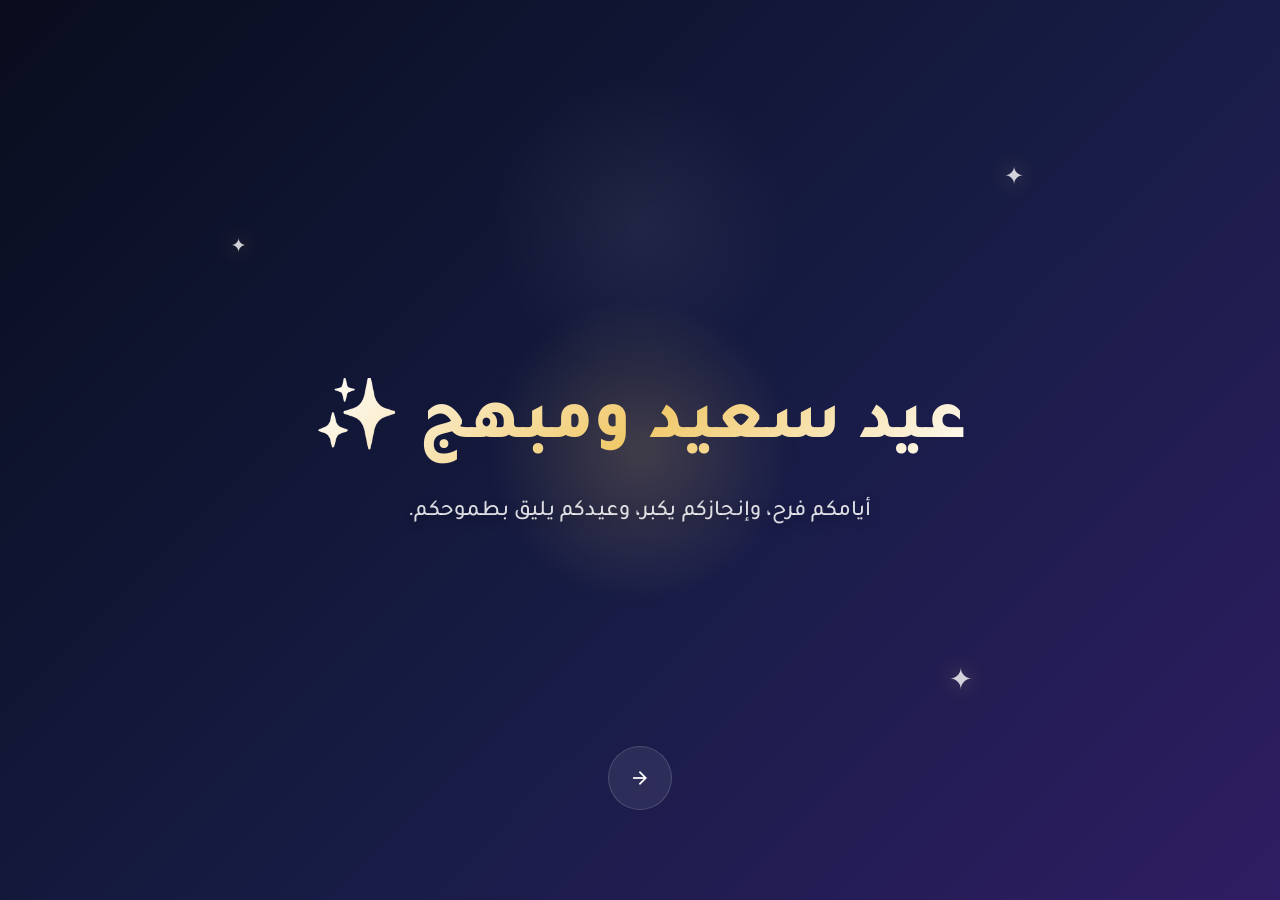
<file: index.html>
<!DOCTYPE html>
<html lang="ar" dir="rtl">
<head>
  <meta charset="UTF-8" />
  <meta name="viewport" content="width=device-width, initial-scale=1.0" />
  <title>تهنئة العيد | نادي ريادة الأعمال</title>

  <!-- Google Icons -->
  <link
    rel="stylesheet"
    href="https://fonts.googleapis.com/css2?family=Material+Symbols+Outlined:opsz,wght,FILL,GRAD@24,500,0,0"
  />

  <link rel="stylesheet" href="styles.css" />
</head>
<body class="page-home">
  <!-- Splash -->
  <div id="splash" class="splash-screen">
    <div class="splash-stars"></div>
    <div class="sparkles"></div>
    <div class="splash-orb"></div>

    <div class="floating-star star-1">✦</div>
    <div class="floating-star star-2">✦</div>
    <div class="floating-star star-3">✦</div>

    <div class="splash-inner">
      <h1 class="splash-title">عيد سعيد ومبهج ✨</h1>
      <p class="splash-note">
        أيامكم فرح، وإنجازكم يكبر، وعيدكم يليق بطموحكم.
      </p>
    </div>
       <!-- Splash Arrow -->
<button class="splash-scroll" id="splashNext" aria-label="ابدأ">
<span class="material-symbols-outlined">arrow_forward</span>
</button>
  </div>

  <!-- Main -->
  <main class="home-shell hidden" id="mainContent">
    <div class="page-stars"></div>

    <section class="hero-card reveal-up">
      <img
        src="assets/logo.png"
        alt="شعار النادي"
        class="club-logo"
        id="clubLogo"
      />

      <div class="hero-copy">
        <p class="eyebrow"></p>

        <h2 class="special-greeting-title">كل عام وأنتم بخير</h2>

        <p class="special-greeting">
          يسر نادي ريادة الأعمال أن يهنئكم بحلول عيد الفطر المبارك، أعاده الله عليكم
          بالفرح والنجاح والبدايات الجميلة، وجعل أيامكم مليئة بالبهجة والإنجاز.
        </p>

        <div class="home-actions">
          <a href="cards.html" class="action-btn ghost">
            <span class="material-symbols-outlined">style</span>
            <span>بطاقة العيد</span>
          </a>
        </div>
      </div>
    </section>
  </main>

  <!-- Help Button -->
  <button class="help-fab" id="helpFab" aria-label="مساعدة">
    <span class="material-symbols-outlined">support_agent</span>
  </button>

  <!-- Bot Panel -->
  <aside class="bot-panel" id="botPanel" aria-hidden="true">
    <div class="bot-panel-header">
      <div>
        <h3>مساعد النادي</h3>
        <p>اختر سؤالًا </p>
      </div>

      <button class="bot-close" id="botClose" aria-label="إغلاق">
        <span class="material-symbols-outlined">close</span>
      </button>
    </div>

    <div class="bot-messages" id="botMessages">
      <div class="message bot">
        أهلًا ✨ أنا هنا لمساعدتك بمعلومات سريعة عن نادي ريادة الأعمال.
      </div>
    </div>

    <div class="quick-questions" id="quickQuestions"></div>
  </aside>

  <script src="config.js"></script>
  <script src="app.js"></script>
  <script src="script.js"></script>
</body>
</html>
</file>
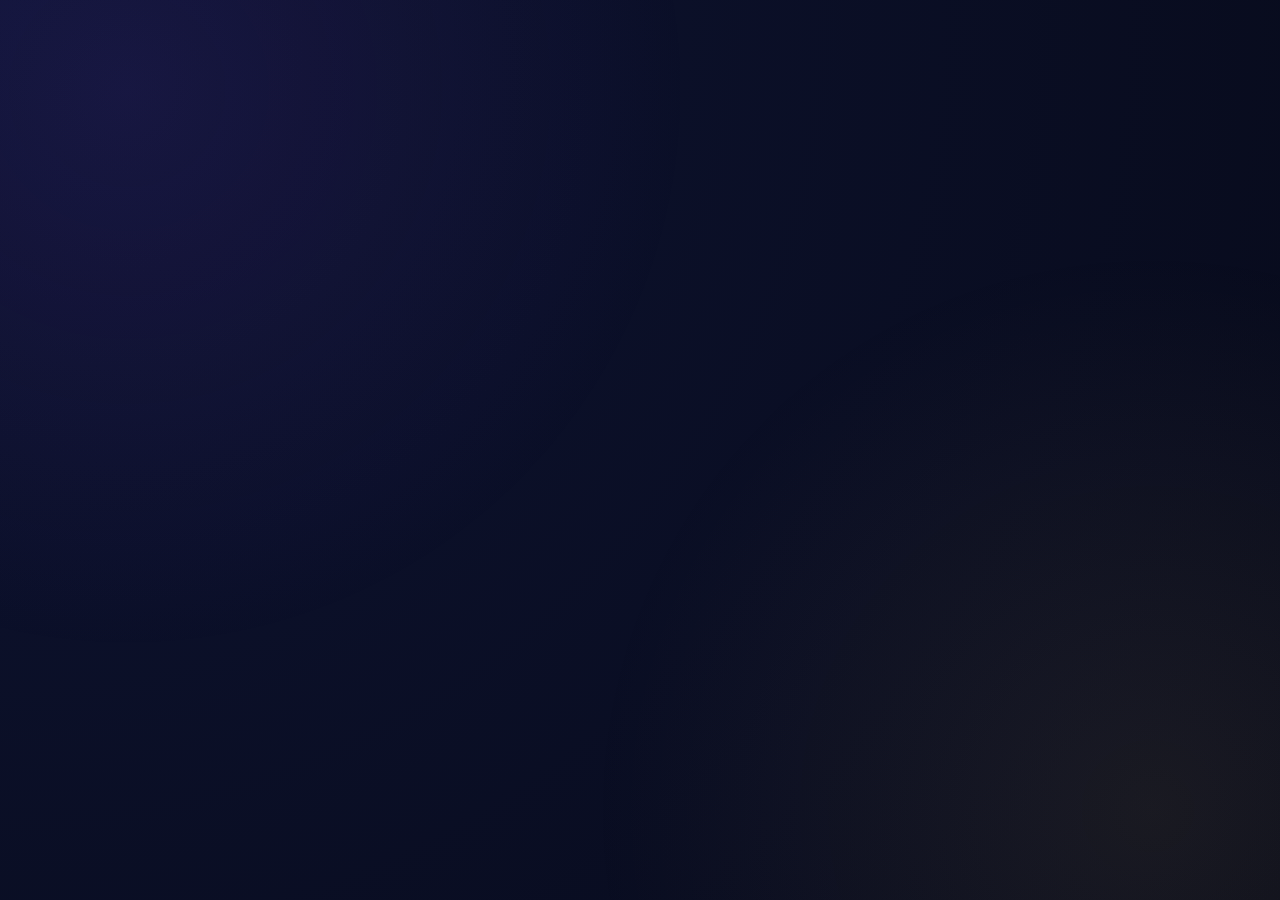
<file: camera.html>
<!DOCTYPE html>
<html lang="ar" dir="rtl">
<head>
  <meta charset="UTF-8" />
  <meta name="viewport" content="width=device-width, initial-scale=1.0" />
  <title>تصوير للعيد</title>
  <link rel="stylesheet" href="styles.css" />
</head>

</html>
</file>
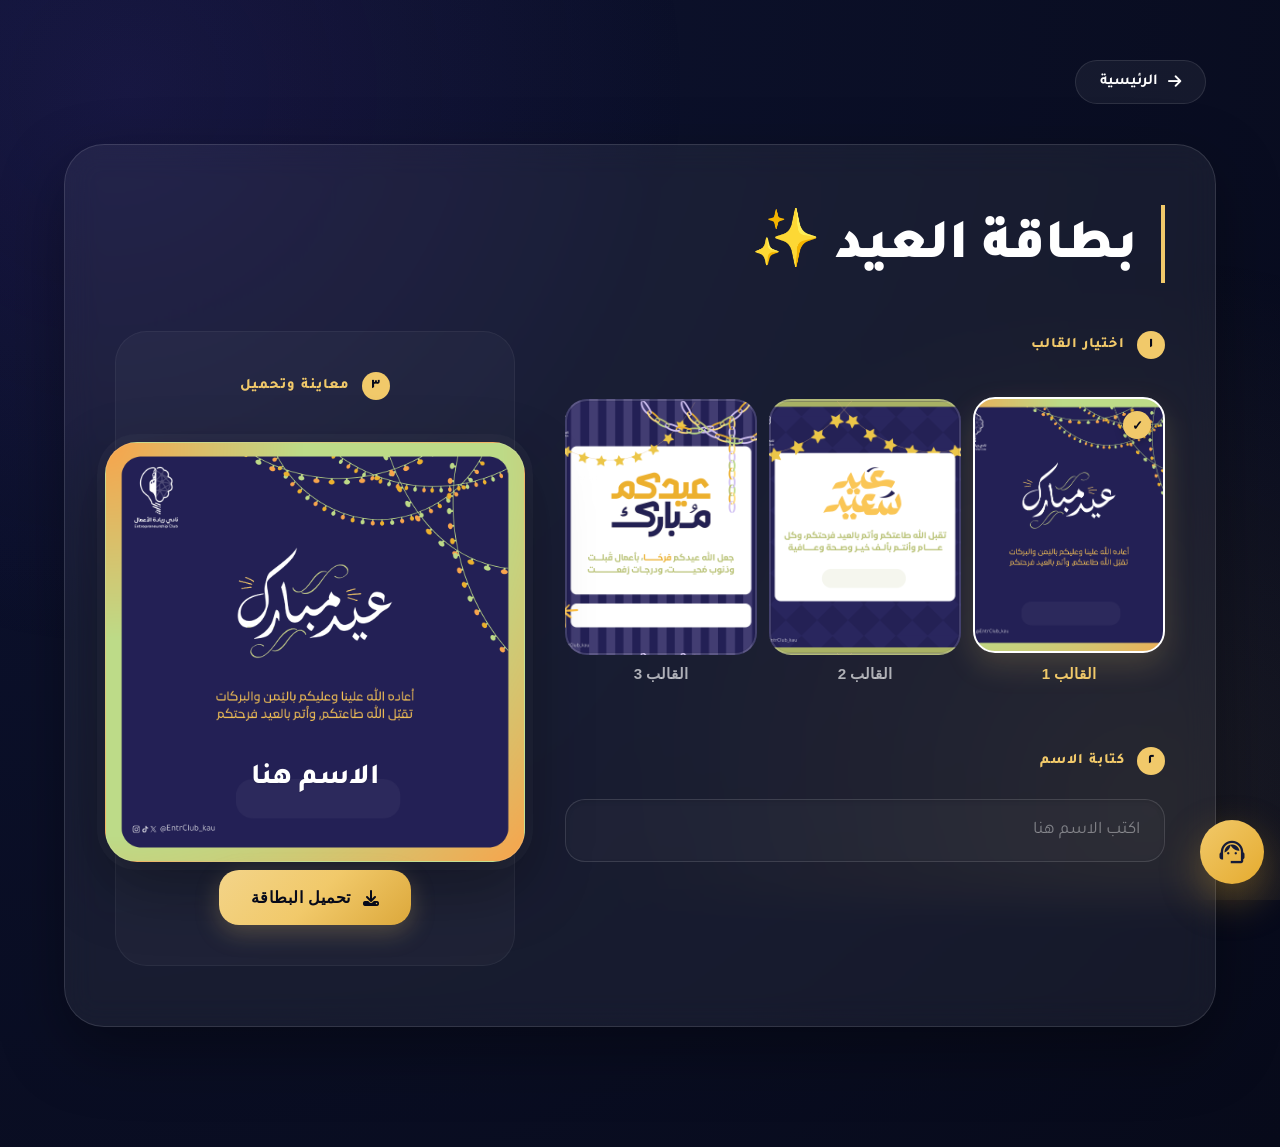
<file: cards.html>
<!DOCTYPE html>
<html lang="ar" dir="rtl">
<head>
<meta charset="UTF-8" />
<meta name="viewport" content="width=device-width, initial-scale=1.0" />

<title>بطاقة العيد</title>

<link rel="stylesheet" href="styles.css" />

<link rel="stylesheet"
href="https://cdnjs.cloudflare.com/ajax/libs/font-awesome/6.5.2/css/all.min.css"/>

 <link
    rel="stylesheet"
    href="https://fonts.googleapis.com/css2?family=Material+Symbols+Outlined:opsz,wght,FILL,GRAD@24,500,0,0"
  />
</head>

<body class="inner-page page-cards">

<div class="page-bg"></div>

<main class="page-shell">

<header class="topbar reveal-up">

<a href="index.html" class="back-link">
<i class="fa-solid fa-arrow-right"></i>
الرئيسية
</a>


</header>

<section class="cards-card reveal-up">
  <div class="section-heading">
    <h1>بطاقة العيد ✨</h1>
  </div>

  <div class="cards-content-layout">
    <!-- Right side: Edit controls -->
    <div class="editor-section">
      
      <div class="step-indicator">
        <span>١</span> اختيار القالب
      </div>
      <div class="template-grid" id="templateGrid"></div>

      <div class="step-indicator">
        <span>٢</span> كتابة الاسم
      </div>
      <label class="name-field">
        <input
          type="text"
          id="nameInput"
          placeholder="اكتب الاسم هنا"
          maxlength="24"
        />
      </label>

      <div class="camera-controls mobile-only">
        <button class="action-btn primary download-btn">
          <i class="fa-solid fa-download"></i>
          تحميل البطاقة
        </button>
      </div>
    </div>

    <!-- Left side: Preview Sticky -->
    <div class="preview-section">
      <div class="step-indicator">
        <span>٣</span> معاينة وتحميل
      </div>
      
      <div class="card-preview-wrap">
        <div class="card-preview" id="cardPreview">
          <div class="preview-greeting">عيدكم فرح ونجاح</div>
          <div class="preview-name" id="previewName">اسمك هنا</div>
        </div>
      </div>

      <div class="camera-controls desktop-only">
        <button class="action-btn primary download-btn">
          <i class="fa-solid fa-download"></i>
          تحميل البطاقة
        </button>
      </div>
    </div>
  </div>

  <canvas id="cardCanvas" class="hidden-canvas"></canvas>
</section>

</main>


  <!-- Help Button -->
  <button class="help-fab" id="helpFab" aria-label="مساعدة">
    <span class="material-symbols-outlined">support_agent</span>
  </button>

  <!-- Bot Panel -->
  <aside class="bot-panel" id="botPanel" aria-hidden="true">
    <div class="bot-panel-header">
      <div>
        <h3>مساعد النادي</h3>
        <p>اختر سؤالًا </p>
      </div>

      <button class="bot-close" id="botClose" aria-label="إغلاق">
        <span class="material-symbols-outlined">close</span>
      </button>
    </div>

    <div class="bot-messages" id="botMessages">
      <div class="message bot">
        أهلًا ✨ أنا هنا لمساعدتك بمعلومات سريعة عن نادي ريادة الأعمال.
      </div>
    </div>

    <div class="quick-questions" id="quickQuestions"></div>
  </aside>

<script src="config.js"></script>
<script src="app.js"></script>
<script src="cards.js"></script>


</body>
</html>
</file>
<file: styles.css>
@import url("https://fonts.googleapis.com/css2?family=Outfit:wght@300;400;600;700&family=Tajawal:wght@300;400;500;700;800;900&display=swap");

* {
  box-sizing: border-box;
  -webkit-tap-highlight-color: transparent;
}

:root {
  /* Colors */
  --bg-dark: #070a1a;
  --bg-navy: #0e1433;
  --bg-deep: #161c47;

  --gold-1: #f3d489;
  --gold-2: #f1c96a;
  --gold-3: #dca83b;
  --gold-soft: rgba(241, 201, 106, 0.15);
  --gold-glow: rgba(241, 201, 106, 0.4);

  --white: #ffffff;
  --white-80: rgba(255, 255, 255, 0.85);
  --white-60: rgba(255, 255, 255, 0.65);
  --white-40: rgba(255, 255, 255, 0.4);
  --white-10: rgba(255, 255, 255, 0.1);
  --white-05: rgba(255, 255, 255, 0.05);

  /* Glassmorphism */
  --glass-bg: rgba(255, 255, 255, 0.06);
  --glass-border: rgba(255, 255, 255, 0.12);
  --glass-blur: blur(16px);

  /* Shadows */
  --shadow-sm: 0 4px 12px rgba(0, 0, 0, 0.1);
  --shadow-md: 0 12px 32px rgba(0, 0, 0, 0.2);
  --shadow-lg: 0 24px 64px rgba(0, 0, 0, 0.35);
  --shadow-gold: 0 8px 24px rgba(241, 201, 106, 0.25);

  /* Transitions */
  --ease: cubic-bezier(0.23, 1, 0.32, 1);
  --time: 0.4s;
}

html,
body {
  margin: 0;
  min-height: 100vh;
  font-family:
    "Tajawal",
    "Segoe UI",
    system-ui,
    -apple-system,
    sans-serif;
  color: var(--white);
  overflow-x: hidden;
  background-color: var(--bg-dark);
  background: radial-gradient(
    circle at 0% 0%,
    var(--bg-navy) 0%,
    var(--bg-dark) 100%
  );
  scroll-behavior: smooth;
}

body::before {
  content: "";
  position: fixed;
  inset: 0;
  background:
    radial-gradient(
      circle at 10% 10%,
      rgba(116, 58, 213, 0.1) 0%,
      transparent 40%
    ),
    radial-gradient(
      circle at 90% 90%,
      rgba(241, 201, 106, 0.08) 0%,
      transparent 40%
    );
  pointer-events: none;
  z-index: 1;
}

body {
  position: relative;
}

.hidden {
  display: none !important;
}

.material-symbols-outlined {
  font-size: 22px;
  vertical-align: middle;
}

/* ========= Home Background with Simple Stars ========= */
.page-home {
  background:
    radial-gradient(
      circle at top right,
      rgba(116, 58, 213, 0.18),
      transparent 26%
    ),
    radial-gradient(
      circle at bottom left,
      rgba(245, 158, 11, 0.1),
      transparent 22%
    ),
    linear-gradient(135deg, var(--bg-1), var(--bg-2), var(--bg-3));
}

.page-stars {
  position: fixed;
  inset: 0;
  pointer-events: none;
  z-index: 0;
  overflow: hidden;
}

.floating-word {
  position: absolute;
  color: var(--gold-2);
  font-family: "Tajawal", "Outfit", sans-serif;
  font-weight: 700;
  white-space: nowrap;
  opacity: 0;
  pointer-events: none;
  animation: floatWord linear infinite forwards;
  text-shadow: 0 4px 12px rgba(241, 201, 106, 0.2);
}

@keyframes floatWord {
  0% {
    transform: translateY(110vh) scale(0.8) rotate(-5deg);
    opacity: 0;
  }
  15% {
    opacity: 0.7;
  }
  85% {
    opacity: 0.7;
  }
  100% {
    transform: translateY(-10vh) scale(1.1) rotate(5deg);
    opacity: 0;
  }
}


/* ========= Splash ========= */
.splash-screen {
  position: fixed;
  inset: 0;
  z-index: 50;
  display: grid;
  place-items: center;
  overflow: hidden;
  background:
    radial-gradient(
      circle at 50% 25%,
      rgba(255, 255, 255, 0.06),
      transparent 16%
    ),
    linear-gradient(135deg, #090d1d, #171c45 55%, #2f1d63);
}

.splash-screen.hide {
  animation: splashHide 0.9s ease forwards;
}

@keyframes splashHide {
  to {
    opacity: 0;
    visibility: hidden;
    transform: scale(1.03);
  }
}

.splash-stars {
  position: absolute;
  inset: 0;
  overflow: hidden;
  pointer-events: none;
}

@keyframes splashStarsMove {
  from {
    transform: translateY(0);
  }
  to {
    transform: translateY(-60px);
  }
}

.sparkles,
.sparkles::before,
.sparkles::after {
  content: "";
  position: absolute;
  inset: 0;
  pointer-events: none;
}

.sparkles::before {
  animation-duration: 24s;
  opacity: 0.28;
  transform: scale(1.08);
}

.sparkles::after {
  animation-duration: 30s;
  opacity: 0.18;
  transform: scale(0.92);
}

@keyframes drift {
  from {
    transform: translateY(0);
  }
  to {
    transform: translateY(-80px);
  }
}

.splash-orb {
  position: absolute;
  width: 360px;
  height: 360px;
  border-radius: 50%;
  background: radial-gradient(
    circle,
    rgba(241, 201, 106, 0.2),
    transparent 60%
  );
  filter: blur(8px);
  animation: pulse 3.5s ease-in-out infinite;
}

@keyframes pulse {
  0%,
  100% {
    transform: scale(0.9);
    opacity: 0.72;
  }
  50% {
    transform: scale(1.08);
    opacity: 1;
  }
}

.floating-star {
  position: absolute;
  color: var(--soft-gold);
  text-shadow: 0 0 20px rgba(241, 201, 106, 0.55);
  font-size: 1.5rem;
  z-index: 2;
  opacity: 0.8;
}

.star-1 {
  top: 18%;
  right: 20%;
  animation: floatStar 4s ease-in-out infinite;
}

.star-2 {
  top: 26%;
  left: 18%;
  font-size: 1.2rem;
  animation: floatStar 5s ease-in-out infinite reverse;
}

.star-3 {
  bottom: 22%;
  right: 24%;
  font-size: 1.8rem;
  animation: floatStar 4.8s ease-in-out infinite;
}

@keyframes floatStar {
  0%,
  100% {
    transform: translateY(0) rotate(0deg);
    opacity: 0.7;
  }
  50% {
    transform: translateY(-12px) rotate(8deg);
    opacity: 1;
  }
}

.splash-inner {
  position: relative;
  width: min(90vw, 700px);
  text-align: center;
  padding: 32px 18px;
  z-index: 2;
  animation: splashContentIn 1.2s ease;
}

@keyframes splashContentIn {
  from {
    opacity: 0;
    transform: translateY(24px) scale(0.98);
  }
  to {
    opacity: 1;
    transform: translateY(0) scale(1);
  }
}

.eid-badge {
  display: inline-flex;
  align-items: center;
  justify-content: center;
  gap: 8px;
  padding: 10px 18px;
  border-radius: 999px;
  margin-bottom: 14px;
  background: rgba(255, 255, 255, 0.1);
  border: 1px solid rgba(255, 255, 255, 0.16);
  box-shadow: var(--shadow-sm);
  backdrop-filter: blur(14px);
  animation: badgeFloat 3s ease-in-out infinite;
  min-width: 250px;
}

#greetingLang {
  transition: opacity 0.3s var(--ease);
  font-weight: 500;
  text-align: center;
}

.second-badge {
  animation-delay: 0.4s;
}

@keyframes badgeFloat {
  0%,
  100% {
    transform: translateY(0);
  }
  50% {
    transform: translateY(-4px);
  }
}

.splash-title {
  margin: 12px auto 14px;
  line-height: 1.4;
  letter-spacing: 0.5px;
  font-size: clamp(2.5rem, 5.5vw, 4.5rem);
  font-weight: 800;
  background: linear-gradient(135deg, #ffffff 0%, var(--gold-2) 50%, #fff 100%);
  -webkit-background-clip: text;
  -webkit-text-fill-color: transparent;
  background-clip: text;
  color: transparent;
  animation: titleGlow 2.5s ease-in-out infinite alternate;
  will-change: transform, opacity, filter;
}

@keyframes titleGlow {
  from {
    filter: drop-shadow(0 4px 10px rgba(241, 201, 106, 0.2));
  }
  to {
    filter: drop-shadow(0 8px 25px rgba(241, 201, 106, 0.5));
  }
}

.splash-note {
  color: var(--white-80);
  font-size: clamp(1.1rem, 2vw, 1.4rem);
  font-weight: 500;
  max-width: 600px;
  margin: 0 auto;
  line-height: 1.9;
  letter-spacing: 0.2px;
  text-shadow: 0 4px 12px rgba(0, 0, 0, 0.3);
  will-change: transform, opacity;
}

/* ========= Home Layout ========= */
.home-shell,
.page-shell {
  width: min(100%, 1200px);
  margin: 0 auto;
  padding: 40px 24px 120px;
  position: relative;
  z-index: 5;
}

.hero-card,
.cards-card {
  position: relative;
  background: var(--glass-bg);
  border: 1px solid var(--glass-border);
  border-radius: 40px;
  box-shadow: var(--shadow-lg);
  backdrop-filter: var(--glass-blur);
  padding: 60px 40px;
  overflow: hidden;
  animation: revealUp 1s var(--ease);
}

.hero-card::before {
  content: "";
  position: absolute;
  top: 0;
  left: 0;
  right: 0;
  height: 1px;
  background: linear-gradient(90deg, transparent, var(--white-40), transparent);
}

.hero-card {
  margin-top: 60px;
  text-align: center;
}

.club-logo {
  display: block;
  width: min(500px, 92vw);
  max-width: 100%;
  margin: 0 auto 28px;
   filter: brightness(0) invert(1) drop-shadow(0 20px 40px rgba(0,0,0,0.4));
  transition: transform 0.6s var(--ease);
}

.club-logo:hover {
  transform: scale(1.02) translateY(-5px);
}

.eyebrow {
  font-family: "Outfit", sans-serif;
  margin: 0 0 16px;
  color: var(--gold-2);
  font-size: 0.85rem;
  font-weight: 600;
  text-transform: uppercase;
  letter-spacing: 4px;
  opacity: 0.9;
}

.special-greeting-title {
  margin: 0 0 18px;
  font-size: clamp(2.4rem, 5.5vw, 4rem);
  font-weight: 900;
  color: #fff;
  letter-spacing: -0.5px;
  line-height: 1.25;
}

.special-greeting {
  margin: 0 auto 32px;
  max-width: 620px;
  color: var(--white-80);
  line-height: 2;
  font-size: 1.08rem;
  font-weight: 500;
  text-align: center;
}

.home-actions,
.camera-controls {
  display: flex;
  gap: 16px;
  flex-wrap: wrap;
  justify-content: center;
  align-items: center;
  margin-top: 8px;
}

.action-btn {
  appearance: none;
  border: none;
  text-decoration: none;
  cursor: pointer;
  padding: 18px 32px;
  border-radius: 20px;
  font-weight: 700;
  font-size: 1rem;
  letter-spacing: 0.5px;
  min-width: 180px;
  transition: all 0.4s var(--ease);
  display: inline-flex;
  align-items: center;
  justify-content: center;
  gap: 12px;
  position: relative;
  overflow: hidden;
}

.action-btn.primary {
  background: linear-gradient(135deg, var(--gold-1), var(--gold-2), var(--gold-3));
  color: #070a1a;
  box-shadow: var(--shadow-gold);
}

.action-btn.primary:hover {
  transform: translateY(-4px) scale(1.02);
  box-shadow: 0 12px 32px rgba(241, 201, 106, 0.4);
}

.action-btn.ghost {
  background: var(--white-05);
  color: var(--white);
  border: 1px solid var(--glass-border);
  backdrop-filter: blur(8px);
}

.action-btn.ghost:hover {
  background: var(--white-10);
  border-color: var(--white-40);
  transform: translateY(-4px);
}

.topbar {
  display: flex;
  align-items: center;
  justify-content: flex-start;
  margin: 20px 0 40px;
  padding: 0 10px;
}

.back-link {
  color: var(--white);
  text-decoration: none;
  padding: 12px 24px;
  border-radius: 999px;
  background: var(--white-05);
  border: 1px solid var(--white-10);
  backdrop-filter: blur(10px);
  display: flex;
  align-items: center;
  gap: 10px;
  font-weight: 600;
  font-size: 0.95rem;
  transition: all 0.3s var(--ease);
}

.back-link:hover {
  background: var(--white-10);
  border-color: var(--white-20);
  transform: translateX(5px);
}

.cards-card {
  padding: 60px 50px;
}

.section-heading {
  text-align: right;
  margin-bottom: 48px;
  border-right: 4px solid var(--gold-2);
  padding-right: 24px;
}

.section-heading h1 {
  margin: 0;
  font-size: clamp(2.5rem, 5vw, 3.5rem);
  font-weight: 900;
  color: var(--white);
}

.step-indicator {
  display: flex;
  align-items: center;
  gap: 12px;
  margin-top: 32px;
  margin-bottom: 24px;
  color: var(--gold-2);
  font-weight: 800;
  font-size: 0.9rem;
  text-transform: uppercase;
  letter-spacing: 1px;
}

.step-indicator:first-child {
  margin-top: 0;
}

@media (max-width: 600px) {
  .step-indicator {
    font-size: 0.8rem;
    gap: 10px;
  }
}

.step-indicator span {
  width: 28px;
  height: 28px;
  background: var(--gold-2);
  color: var(--bg-dark);
  border-radius: 50%;
  display: grid;
  place-items: center;
  font-size: 0.9rem;
}

.template-grid {
  display: grid;
  grid-template-columns: repeat(3, 1fr);
  gap: 16px;
  margin-bottom: 32px;
}

@media (max-width: 640px) {
  .template-grid {
    display: flex;
    flex-wrap: nowrap;
    overflow-x: auto;
    padding: 10px 4px 20px;
    gap: 16px;
    scroll-snap-type: x mandatory;
    scrollbar-width: none;
    -ms-overflow-style: none;
  }
  .template-grid::-webkit-scrollbar {
    display: none;
  }
  .template-tile {
    flex: 0 0 calc(50% - 10px);
    max-width: 160px;
    scroll-snap-align: center;
  }
}

.template-tile {
  background: transparent;
  border: none;
  cursor: pointer;
  padding: 0;
  text-align: center;
  transition: all 0.4s var(--ease);
}

.template-visual {
  width: 100%;
  aspect-ratio: 3.5 / 4.5;
  border-radius: 24px;
  background: var(--white-05);
  border: 2px solid var(--white-10);
  transition: all 0.4s var(--ease);
  background-size: cover;
  background-position: center;
  position: relative;
  overflow: hidden;
  box-shadow: var(--shadow-sm);
}

.template-tile:hover .template-visual {
  transform: translateY(-8px);
  border-color: var(--white-40);
  box-shadow: var(--shadow-md);
}

.template-tile.selected .template-visual {
  border-color: var(--gold-2);
  box-shadow: 0 0 25px rgba(241, 201, 106, 0.3);
  transform: scale(1.02);
}

.template-tile.selected .template-visual::after {
  content: "✓";
  position: absolute;
  top: 12px;
  right: 12px;
  width: 28px;
  height: 28px;
  background: var(--gold-2);
  color: var(--bg-dark);
  border-radius: 50%;
  display: grid;
  place-items: center;
  font-weight: 900;
  font-size: 0.8rem;
  box-shadow: 0 4px 10px rgba(0,0,0,0.2);
}

.template-tile span {
  display: block;
  margin-top: 14px;
  font-size: 0.9rem;
  font-weight: 600;
  color: var(--white-60);
  transition: color 0.3s ease;
}

.template-tile.selected span {
  color: var(--gold-2);
}

.eid-camera-frame {
  position: relative;
  width: min(92vw, 420px);
  aspect-ratio: 9 / 16;
  border-radius: 30px;
  padding: 10px;
  background: linear-gradient(
    145deg,
    rgba(255, 255, 255, 0.1),
    rgba(255, 255, 255, 0.03)
  );
  overflow: hidden;
  box-shadow: 0 30px 80px rgba(0, 0, 0, 0.35);
  border: 1px solid rgba(255, 255, 255, 0.16);
}

.eid-camera-frame video {
  width: 100%;
  height: 100%;
  border-radius: 24px;
  object-fit: cover;
  background: rgba(255, 255, 255, 0.04);
}

.frame-logo {
  position: absolute;
  top: 16px;
  right: 18px;
  width: 68px;
  height: 68px;
  z-index: 3;
  object-fit: contain;
  filter: drop-shadow(0 8px 20px rgba(0, 0, 0, 0.25));
}

.eid-filter-text {
  position: absolute;
  bottom: 18px;
  left: 50%;
  transform: translateX(-50%);
  z-index: 3;
  padding: 10px 18px;
  border-radius: 999px;
  background: rgba(255, 255, 255, 0.15);
  border: 1px solid rgba(255, 255, 255, 0.18);
  backdrop-filter: blur(14px);
  font-weight: 800;
  color: white;
}

.frame-glow {
  position: absolute;
  inset: -18%;
  border-radius: 50%;
  filter: blur(40px);
  opacity: 0.55;
}

.frame-glow-a {
  background: rgba(168, 85, 247, 0.22);
}

.frame-glow-b {
  background: rgba(245, 158, 11, 0.22);
  top: auto;
  bottom: -28%;
}

.frame-glow-c {
  background: rgba(34, 197, 94, 0.18);
  left: auto;
  right: -28%;
}

.frame-corners span {
  position: absolute;
  width: 42px;
  height: 42px;
  border-color: rgba(255, 255, 255, 0.96);
  border-style: solid;
  z-index: 3;
}

.frame-corners span:nth-child(1) {
  top: 18px;
  left: 18px;
  border-width: 3px 0 0 3px;
  border-radius: 18px 0 0 0;
}

.frame-corners span:nth-child(2) {
  top: 18px;
  right: 18px;
  border-width: 3px 3px 0 0;
  border-radius: 0 18px 0 0;
}

.frame-corners span:nth-child(3) {
  bottom: 18px;
  left: 18px;
  border-width: 0 0 3px 3px;
  border-radius: 0 0 0 18px;
}

.frame-corners span:nth-child(4) {
  bottom: 18px;
  right: 18px;
  border-width: 0 3px 3px 0;
  border-radius: 0 0 18px 0;
}

/* Main Grid Layout for Cards Page */
.cards-content-layout {
  display: grid;
  grid-template-columns: 1fr 400px;
  gap: 50px;
  align-items: start;
}

@media (max-width: 992px) {
  .cards-content-layout {
    grid-template-columns: 1fr;
    gap: 40px;
  }
}

.editor-section {
  display: flex;
  flex-direction: column;
}

.preview-section {
  position: sticky;
  top: 40px;
  display: flex;
  flex-direction: column;
  align-items: center;
  background: rgba(255,255,255,0.03);
  padding: 40px 20px;
  border-radius: 32px;
  border: 1px solid var(--white-05);
}

.template-grid {
  display: grid;
  grid-template-columns: repeat(3, minmax(0, 1fr));
  gap: 12px;
  margin-top: 16px;
}

.template-tile {
  background: transparent;
  border: none;
  color: white;
  cursor: pointer;
  padding: 0;
}

.template-visual {
  width: 100%;
  aspect-ratio: 3 / 4;
  border-radius: 22px;
  background: white;
  border: 2px solid rgba(255, 255, 255, 0.14);
  transition:
    transform 0.2s ease,
    border-color 0.2s ease,
    box-shadow 0.2s ease;
  background-size: cover;
  background-position: center;
  box-shadow: inset 0 0 0 1px rgba(0, 0, 0, 0.04);
}

.template-tile:hover .template-visual,
.template-tile.selected .template-visual {
  transform: translateY(-2px);
  border-color: var(--soft-gold);
  box-shadow: 0 12px 30px rgba(241, 201, 106, 0.18);
}

.template-tile span {
  display: block;
  margin-top: 10px;
  font-size: 0.95rem;
}

.name-field {
  display: grid;
  gap: 12px;
  max-width: 100%;
}

.name-field span {
  color: var(--gold-2);
  font-weight: 700;
  font-size: 0.9rem;
  text-transform: uppercase;
  letter-spacing: 1px;
}

.name-field input {
  width: 100%;
  border-radius: 20px;
  border: 1px solid var(--glass-border);
  background: rgba(255, 255, 255, 0.03);
  color: white;
  padding: 20px 24px;
  outline: none;
  font-size: 1.1rem;
  font-family: inherit;
  transition: all 0.3s var(--ease);
  box-shadow: inset 0 2px 4px rgba(0, 0, 0, 0.1);
}

.name-field input:focus {
  background: rgba(255, 255, 255, 0.06);
  border-color: var(--gold-2);
  box-shadow: 0 0 0 4px rgba(241, 201, 106, 0.1), inset 0 2px 4px rgba(0, 0, 0, 0.1);
}

.name-field input::placeholder {
  color: var(--white-40);
}

.card-preview-wrap {
  display: flex;
  justify-content: center;
  margin-top: 18px;
}

.card-preview {
  position: relative;
  width: min(90vw, 420px);
  aspect-ratio: 1 / 1;
  background: #fff;
  border-radius: 32px;
  border: 1px solid var(--white-10);
  overflow: hidden;
  background-size: cover;
  background-position: center;
  box-shadow: var(--shadow-lg), 0 0 0 8px rgba(255, 255, 255, 0.03);
  transition: transform 0.8s var(--ease);
}

.card-preview:hover {
  transform: rotate3d(1, 1, 0, 8deg);
}

.preview-logo {
  position: absolute;
  top: 24px;
  right: 24px;
  width: 64px;
  height: 64px;
  z-index: 5;
  filter: drop-shadow(0 4px 12px rgba(0,0,0,0.1));
}

.preview-greeting,
.preview-name {
  position: absolute;
  left: 0;
  right: 0;
  text-align: center;
  z-index: 5;
  font-family: "Tajawal", sans-serif;
}

.preview-greeting {
  bottom: 110px;
  color: #1a2245;
  font-weight: 800;
  font-size: 1.2rem;
}

.preview-name {
  bottom: 15%;
  color: #a67c27;
  font-size: clamp(1rem, 3.5vw, 1.8rem);
  font-weight: 800;
  text-shadow: 0 1px 2px rgba(0,0,0,0.1);
  padding: 0 20px;
}

/* Template Specific Overrides */
.card-preview.t1 .preview-name {
  bottom: 15.5%;
  color: #ffffff;
}

.card-preview.t2 .preview-name {
  bottom: 26%;
  color: #1a4d2e;
}

.card-preview.t3 .preview-name {
  bottom: 12.5%;
  color: #1a2245;
}

.hidden-canvas {
  display: none;
}

/* ========= Help Button ========= */
.help-fab {
  position: fixed;
  right: 16px;
  bottom: 16px;
  width: 64px;
  height: 64px;
  border-radius: 50%;
  border: none;
  cursor: pointer;
  z-index: 30;
  background: linear-gradient(135deg, #f1c96a, #e5ab2f);
  color: #161b38;
  display: grid;
  place-items: center;
  box-shadow: 0 16px 40px rgba(229, 171, 47, 0.35);
  animation: bob 2s ease-in-out infinite;
}

.help-fab .material-symbols-outlined {
  font-size: 30px;
}

@keyframes bob {
  0%,
  100% {
    transform: translateY(0);
  }
  50% {
    transform: translateY(-5px);
  }
}

/* ========= Bot ========= */
.bot-panel {
  position: fixed;
  right: 14px;
  bottom: 88px;
  width: min(92vw, 370px);
  max-height: 70vh;
  display: flex;
  flex-direction: column;
  border-radius: 26px;
  overflow: hidden;
  background: rgba(14, 18, 41, 0.96);
  border: 1px solid rgba(255, 255, 255, 0.12);
  box-shadow: var(--shadow);
  transform: translateY(16px) scale(0.98);
  opacity: 0;
  pointer-events: none;
  z-index: 31;
  transition: 0.25s ease;
}

.bot-panel.open {
  opacity: 1;
  pointer-events: auto;
  transform: translateY(0) scale(1);
}

.bot-panel-header {
  display: flex;
  justify-content: space-between;
  align-items: start;
  padding: 16px;
  border-bottom: 1px solid rgba(255, 255, 255, 0.08);
}

.bot-panel-header h3 {
  margin: 0 0 4px;
}

.bot-panel-header p {
  margin: 0;
  color: var(--text-soft);
  font-size: 0.92rem;
}

.bot-close {
  background: transparent;
  color: white;
  border: none;
  cursor: pointer;
  line-height: 1;
  display: grid;
  place-items: center;
}

.bot-close .material-symbols-outlined {
  font-size: 28px;
}

.bot-messages {
  padding: 14px;
  overflow: auto;
  display: flex;
  flex-direction: column;
  gap: 10px;
  min-height: 180px;
  max-height: 280px;
}

@keyframes revealUp {
  from {
    opacity: 0;
    transform: translateY(30px);
  }
  to {
    opacity: 1;
    transform: translateY(0);
  }
}

.reveal-up {
  opacity: 0;
  animation: revealUp 1s var(--ease) forwards;
}

/* ========= Bot Styles ========= */
.quick-q {
  background: rgba(255, 255, 255, 0.05);
  border: 1px solid var(--glass-border);
  color: white;
  padding: 10px 14px;
  border-radius: 12px;
  cursor: pointer;
  text-align: right;
  font-family: inherit;
  transition: all 0.3s var(--ease);
  font-size: 0.9rem;
}

.quick-q:hover {
  background: var(--gold-soft);
  border-color: var(--gold-2);
  transform: translateX(-4px);
}

.message.bot {
  background: var(--bg-navy);
  border: 1px solid var(--glass-border);
  color: var(--white);
  align-self: flex-start;
  border-bottom-right-radius: 4px;
}

.message.user {
  background: var(--gold-2);
  color: #0d122b;
  align-self: flex-end;
  border-bottom-left-radius: 4px;
  font-weight: 600;
}

.quick-questions {
  display: flex;
  flex-direction: column;
  gap: 8px;
  padding: 14px;
  background: rgba(0, 0, 0, 0.2);
}

@media (min-width: 993px) {
  .mobile-only {
    display: none !important;
  }
}

@media (max-width: 992px) {
  .desktop-only {
    display: none !important;
  }
  
  .cards-shell, .page-shell {
    padding-left: 12px;
    padding-right: 12px;
  }

  .cards-card {
    padding: 32px 20px 140px; /* added large bottom padding to scroll past fixed button */
    border-radius: 30px;
  }
  
  .section-heading {
    border-right: none;
    border-bottom: 2px solid var(--gold-2);
    padding-right: 0;
    padding-bottom: 12px;
    margin-bottom: 28px;
    text-align: center;
  }

  .section-heading h1 {
    font-size: 2.2rem;
  }

  .preview-section {
    position: static;
    padding: 0;
    margin-top: 32px;
    background: transparent;
    border: none;
  }

  .card-preview-wrap {
    width: 100%;
    display: flex;
    justify-content: center;
    margin-bottom: 24px;
  }

  .card-preview {
    width: min(85vw, 340px);
  }

  .camera-controls.mobile-only {
    position: fixed;
    bottom: 0;
    left: 0;
    right: 0;
    background: linear-gradient(to top, var(--bg-dark) 40%, transparent);
    padding: 40px 20px 24px;
    z-index: 40;
    display: flex;
    justify-content: center;
    pointer-events: none; /* Let clicks pass through background */
  }

  .action-btn.primary {
    width: 100%;
    max-width: 320px;
    pointer-events: auto; /* Enable clicks on button */
    box-shadow: 0 10px 30px rgba(0,0,0,0.5), var(--shadow-gold);
  }

  .help-fab {
    bottom: 100px;
    width: 56px;
    height: 56px;
  }
}

.message.bot {
  background: rgba(255, 255, 255, 0.08);
  border-top-right-radius: 8px;
  align-self: flex-start;
}

.message.user {
  background: linear-gradient(135deg, #f5d689, #eebd53);
  color: #172039;
  border-top-left-radius: 8px;
  align-self: flex-end;
}

.typing span {
  display: inline-block;
  width: 7px;
  height: 7px;
  margin-inline: 2px;
  border-radius: 50%;
  background: white;
  opacity: 0.5;
  animation: blink 1s infinite;
}

.typing span:nth-child(2) {
  animation-delay: 0.15s;
}

.typing span:nth-child(3) {
  animation-delay: 0.3s;
}

@keyframes blink {
  0%,
  80%,
  100% {
    opacity: 0.25;
    transform: translateY(0);
  }
  40% {
    opacity: 1;
    transform: translateY(-2px);
  }
}

.quick-questions {
  display: grid;
  gap: 8px;
  padding: 14px;
  border-top: 1px solid rgba(255, 255, 255, 0.08);
  overflow: auto;
}

.quick-q {
  text-align: right;
  padding: 12px 14px;
  border-radius: 14px;
  border: 1px solid rgba(255, 255, 255, 0.1);
  background: rgba(255, 255, 255, 0.05);
  color: white;
  cursor: pointer;
}

.quick-q:hover {
  background: rgba(255, 255, 255, 0.08);
}

/* ========= Entrance ========= */
.reveal-up {
  animation: revealUp 0.8s ease both;
}

@keyframes revealUp {
  from {
    opacity: 0;
    transform: translateY(18px);
  }
  to {
    opacity: 1;
    transform: translateY(0);
  }
}

/* ========= Mobile ========= */
@media (max-width: 640px) {
 .hero-card {
  margin-top: 60px;
  text-align: center;
  padding: 72px 40px 56px;
}

  .action-btn {
    min-width: 0;
    flex: 1 1 140px;
  }

  .help-fab {
    right: 14px;
    bottom: 110px;
    z-index: 50;
  }

  .bot-panel {
    right: 10px;
    left: 10px;
    width: auto;
    bottom: 180px;
  }

  .splash-title {
    font-size: 2.2rem;
  }

  .splash-note {
    font-size: 0.95rem;
  }


}
#splash:not(.hide) ~ .help-fab,
#splash:not(.hide) ~ .bot-panel {
  display: none !important;
}
@media (max-width: 640px) {
  .eyebrow {
    font-size: 0.60rem;
    letter-spacing: 2px;
    margin-bottom: 10px;
  }

  .special-greeting-title {
    font-size: 1rem;
    line-height: 1.3;
    margin-bottom: 14px;
  }

  .special-greeting {
    font-size: 0.80rem;
    line-height: 1.9;
    max-width: 100%;
    padding: 0 8px;
    margin-bottom: 24px;
  }

  .hero-copy {
    width: 100%;
    padding: 0 6px;
  }
}



.splash-scroll{
  position:absolute;
  bottom:90px; 
  left:50%;
  transform:translateX(-50%);
  background:rgba(255,255,255,0.08);
  backdrop-filter:blur(6px);
  border:1px solid rgba(255,255,255,0.15);
  border-radius:50%;
  width:64px;
  height:64px;
  display:flex;
  align-items:center;
  justify-content:center;
  cursor:pointer;
  color:white;
  font-size:36px;
  transition:0.3s;
  animation:arrowMove 1.5s ease-in-out infinite;
}

@keyframes arrowMove{
  0%{ transform:translate(-50%,0); }
  50%{ transform:translate(-40%,0); }
  100%{ transform:translate(-50%,0); }
}

.splash-scroll:hover{
  transform:translate(-40%,0) scale(1.1);
  background:rgba(255,255,255,0.15);
}

@media (max-width: 640px) {
  .splash-scroll {
    bottom: 140px;
  }
}
</file>
